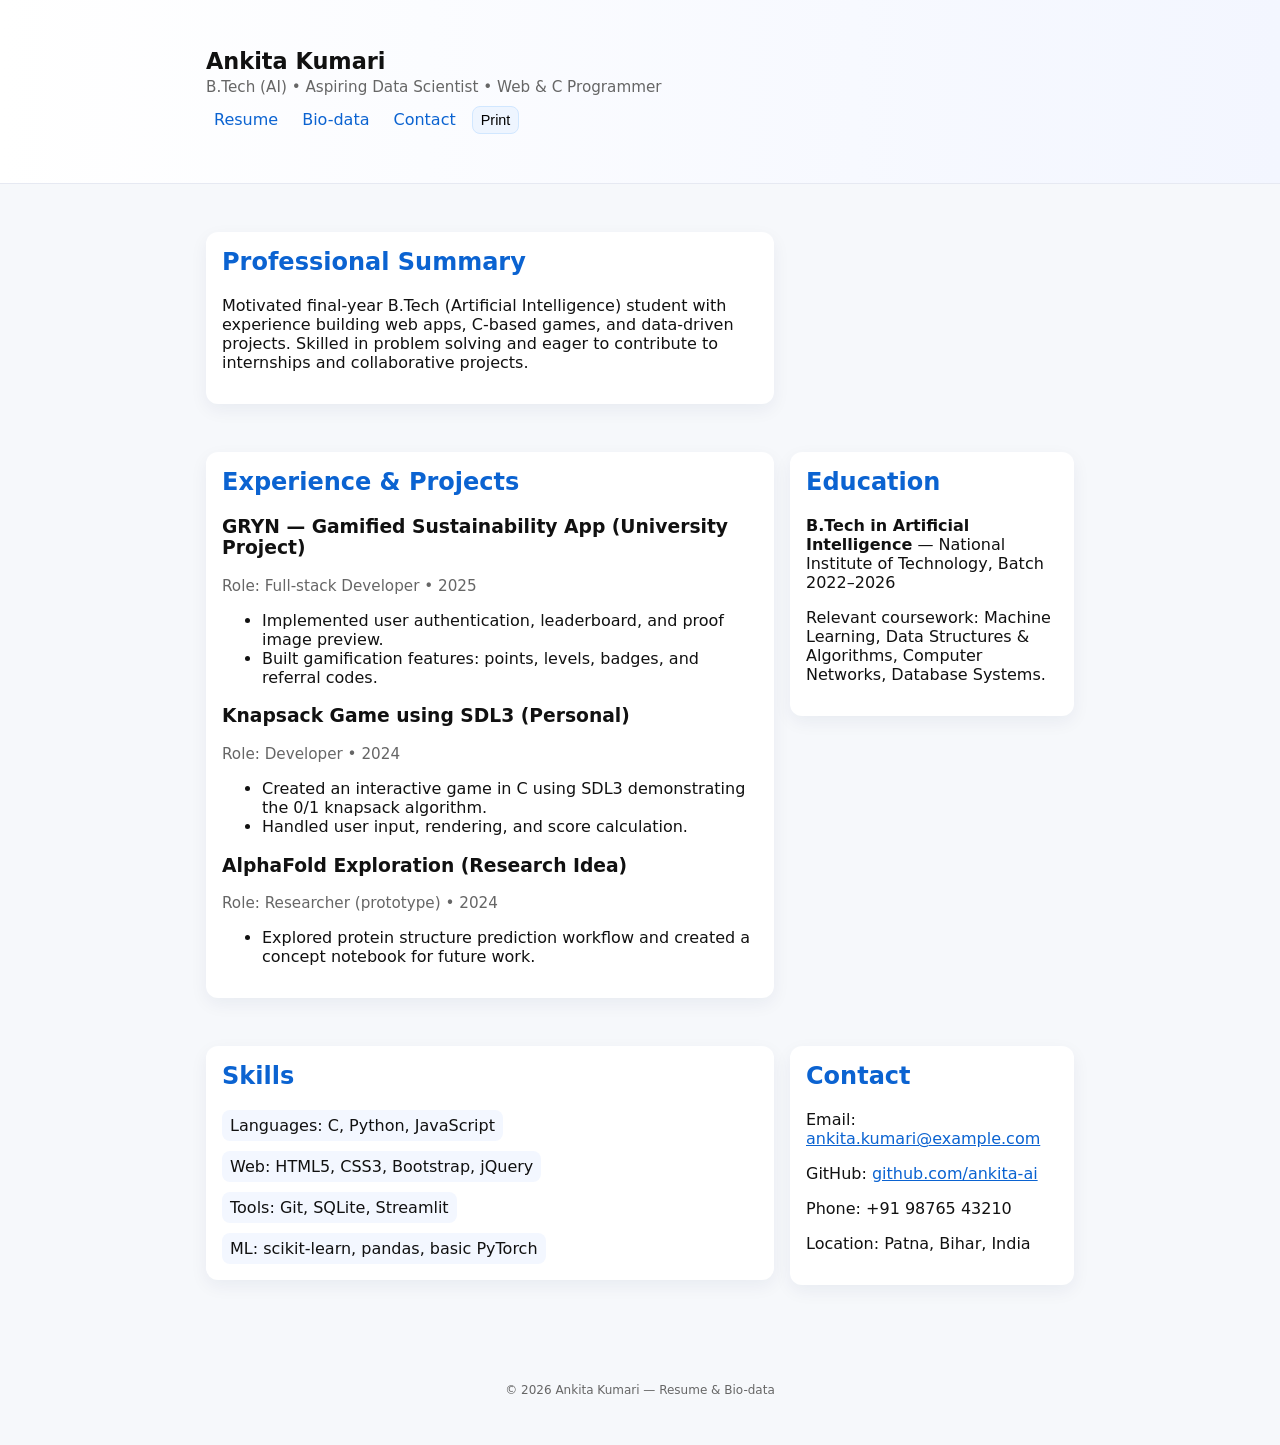
<file: index.html>
<!doctype html>
<html lang="en">
<head>
  <meta charset="utf-8" />
  <meta name="viewport" content="width=device-width,initial-scale=1" />
  <title>Ankita Kumari — Resume</title>
  <link rel="stylesheet" href="styles.css" />
  <script src="https://code.jquery.com/jquery-3.7.1.min.js"></script>
</head>
<body>
  <header class="site-header">
    <div class="container">
      <h1 class="name">Ankita Kumari</h1>
      <p class="tagline">B.Tech (AI) • Aspiring Data Scientist • Web & C Programmer</p>
      <nav class="topnav" id="topnav">
        <a href="index.html">Resume</a>
        <a href="biodata.html">Bio-data</a>
        <a href="#contact">Contact</a>
        <button id="printBtn" class="btn small">Print</button>
        <button id="menuToggle" class="btn small hide-desktop">☰</button>
      </nav>
    </div>
  </header>

  <main class="container">
    <section class="summary card" id="summary">
      <h2>Professional Summary</h2>
      <p>Motivated final-year B.Tech (Artificial Intelligence) student with experience building web apps, C-based games, and data-driven projects. Skilled in problem solving and eager to contribute to internships and collaborative projects.</p>
    </section>

    <section class="experience card" id="experience">
      <h2>Experience & Projects</h2>

      <article class="job">
        <h3>GRYN — Gamified Sustainability App (University Project)</h3>
        <p class="meta">Role: Full-stack Developer • 2025</p>
        <ul>
          <li>Implemented user authentication, leaderboard, and proof image preview.</li>
          <li>Built gamification features: points, levels, badges, and referral codes.</li>
        </ul>
      </article>

      <article class="job">
        <h3>Knapsack Game using SDL3 (Personal)</h3>
        <p class="meta">Role: Developer • 2024</p>
        <ul>
          <li>Created an interactive game in C using SDL3 demonstrating the 0/1 knapsack algorithm.</li>
          <li>Handled user input, rendering, and score calculation.</li>
        </ul>
      </article>

      <article class="job">
        <h3>AlphaFold Exploration (Research Idea)</h3>
        <p class="meta">Role: Researcher (prototype) • 2024</p>
        <ul>
          <li>Explored protein structure prediction workflow and created a concept notebook for future work.</li>
        </ul>
      </article>
    </section>

    <section class="education card" id="education">
      <h2>Education</h2>
      <p><strong>B.Tech in Artificial Intelligence</strong> — National Institute of Technology, Batch 2022–2026</p>
      <p>Relevant coursework: Machine Learning, Data Structures & Algorithms, Computer Networks, Database Systems.</p>
    </section>

    <section class="skills card" id="skills">
      <h2>Skills</h2>
      <ul class="skills-list">
        <li>Languages: C, Python, JavaScript</li>
        <li>Web: HTML5, CSS3, Bootstrap, jQuery</li>
        <li>Tools: Git, SQLite, Streamlit</li>
        <li>ML: scikit-learn, pandas, basic PyTorch</li>
      </ul>
    </section>

    <aside class="contact card" id="contact">
      <h2>Contact</h2>
      <p>Email: <a href="mailto:ankita.kumari@example.com">ankita.kumari@example.com</a></p>
      <p>GitHub: <a href="https://github.com/ankita-ai" target="_blank" rel="noopener">github.com/ankita-ai</a></p>
      <p>Phone: +91 98765 43210</p>
      <p>Location: Patna, Bihar, India</p>
    </aside>
  </main>

  <footer class="site-footer">
    <div class="container">
      <small>© <span id="year"></span> Ankita Kumari — Resume & Bio-data</small>
    </div>
  </footer>

  <script src="script.js"></script>
</body>
</html>
</file>
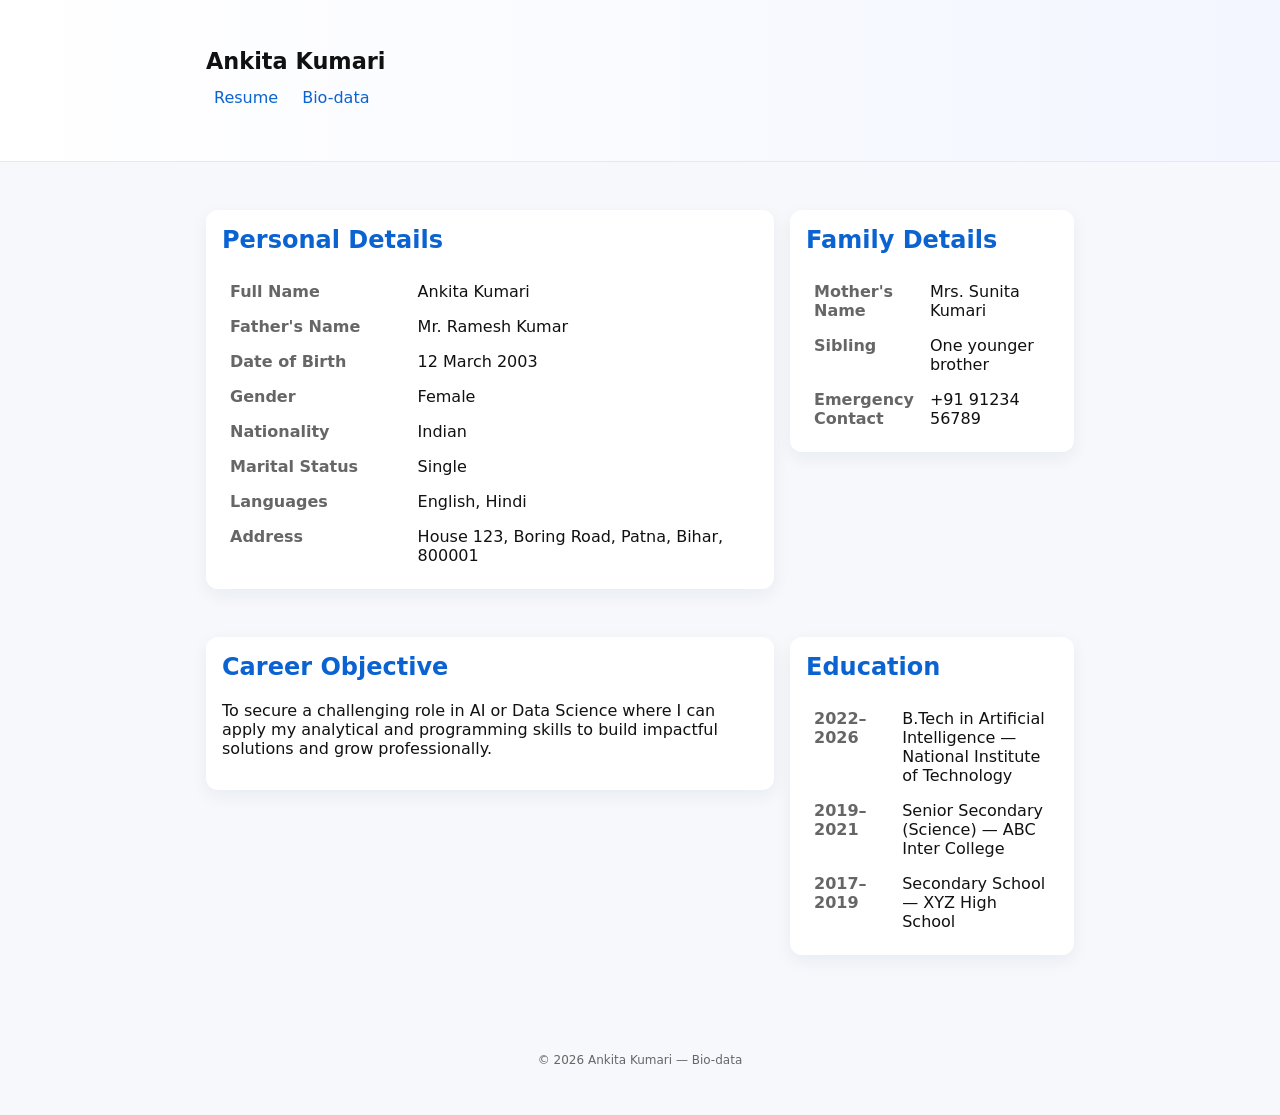
<file: biodata.html>
<!doctype html>
<html lang="en">
<head>
  <meta charset="utf-8" />
  <meta name="viewport" content="width=device-width,initial-scale=1" />
  <title>Ankita Kumari — Bio-data</title>
  <link rel="stylesheet" href="styles.css" />
  <script src="https://code.jquery.com/jquery-3.7.1.min.js"></script>
</head>
<body>
  <header class="site-header">
    <div class="container">
      <h1 class="name">Ankita Kumari</h1>
      <nav class="topnav">
        <a href="index.html">Resume</a>
        <a href="biodata.html">Bio-data</a>
      </nav>
    </div>
  </header>

  <main class="container">
    <section class="card personal">
      <h2>Personal Details</h2>
      <table class="info-table">
        <tr><th>Full Name</th><td>Ankita Kumari</td></tr>
        <tr><th>Father's Name</th><td>Mr. Ramesh Kumar</td></tr>
        <tr><th>Date of Birth</th><td>12 March 2003</td></tr>
        <tr><th>Gender</th><td>Female</td></tr>
        <tr><th>Nationality</th><td>Indian</td></tr>
        <tr><th>Marital Status</th><td>Single</td></tr>
        <tr><th>Languages</th><td>English, Hindi</td></tr>
        <tr><th>Address</th><td>House 123, Boring Road, Patna, Bihar, 800001</td></tr>
      </table>
    </section>

    <section class="card family">
      <h2>Family Details</h2>
      <table class="info-table">
        <tr><th>Mother's Name</th><td>Mrs. Sunita Kumari</td></tr>
        <tr><th>Sibling</th><td>One younger brother</td></tr>
        <tr><th>Emergency Contact</th><td>+91 91234 56789</td></tr>
      </table>
    </section>

    <section class="card objective">
      <h2>Career Objective</h2>
      <p>To secure a challenging role in AI or Data Science where I can apply my analytical and programming skills to build impactful solutions and grow professionally.</p>
    </section>

    <section class="card education">
      <h2>Education</h2>
      <table class="info-table">
        <tr><th>2022–2026</th><td>B.Tech in Artificial Intelligence — National Institute of Technology</td></tr>
        <tr><th>2019–2021</th><td>Senior Secondary (Science) — ABC Inter College</td></tr>
        <tr><th>2017–2019</th><td>Secondary School — XYZ High School</td></tr>
      </table>
    </section>
  </main>

  <footer class="site-footer">
    <div class="container">
      <small>© <span id="year2"></span> Ankita Kumari — Bio-data</small>
    </div>
  </footer>

  <script src="script.js"></script>
</body>
</html>
</file>
<file: styles.css>
:root{
  --accent:#0b63d1;
  --muted:#666;
  --card-bg:#fff;
  --bg:#f6f8fb;
  --max-width:900px;
  --radius:12px;
}

*{box-sizing:border-box}
html,body{margin:0;padding:0;font-family:Inter,system-ui,Arial,sans-serif;background:var(--bg);color:#111}
.container{max-width:var(--max-width);margin:1rem auto;padding:1rem}
.site-header{background:linear-gradient(90deg,#fff,#f3f6ff);border-bottom:1px solid #e6e9f2;padding:1rem 0}
.name{margin:0;font-size:1.4rem}
.tagline{margin:4px 0 0;color:var(--muted);font-size:0.95rem}
.topnav{margin-top:8px;display:flex;gap:8px;align-items:center;flex-wrap:wrap}
.topnav a{color:var(--accent);text-decoration:none;padding:6px 8px;border-radius:8px}
.topnav .btn{margin-left:auto}
.btn{background:#eef5ff;border:1px solid #d1e7ff;padding:6px 8px;border-radius:8px;cursor:pointer}
.small{font-size:0.9rem;padding:5px 8px}
.hide-desktop{display:none}

/* cards */
.card{background:var(--card-bg);padding:1rem;border-radius:var(--radius);box-shadow:0 6px 18px rgba(15,30,80,0.06);margin:1rem 0}
.card h2{margin-top:0;color:var(--accent)}
.meta{color:var(--muted);font-size:0.95rem;margin-bottom:6px}
.skills-list{display:flex;gap:10px;flex-wrap:wrap;list-style:none;padding:0;margin:0}
.skills-list li{background:#f3f7ff;padding:6px 8px;border-radius:8px}

/* table */
.info-table{width:100%;border-collapse:collapse}
.info-table th{text-align:left;padding:8px;width:35%;color:var(--muted);vertical-align:top}
.info-table td{padding:8px}

/* layout */
@media (min-width:800px){
  main.container{display:grid;grid-template-columns:2fr 1fr;gap:1rem;align-items:start}
  .experience{grid-column:1}
  .contact{grid-column:2}
  .hide-desktop{display:none}
  .topnav .btn{margin-left:0}
}
@media (max-width:799px){
  .hide-desktop{display:inline-block}
  .topnav a{display:none}
  .topnav.open a{display:inline-block}
}

.site-footer{padding:1rem 0;text-align:center;color:var(--muted);font-size:0.9rem}
a{color:var(--accent)}
</file>
